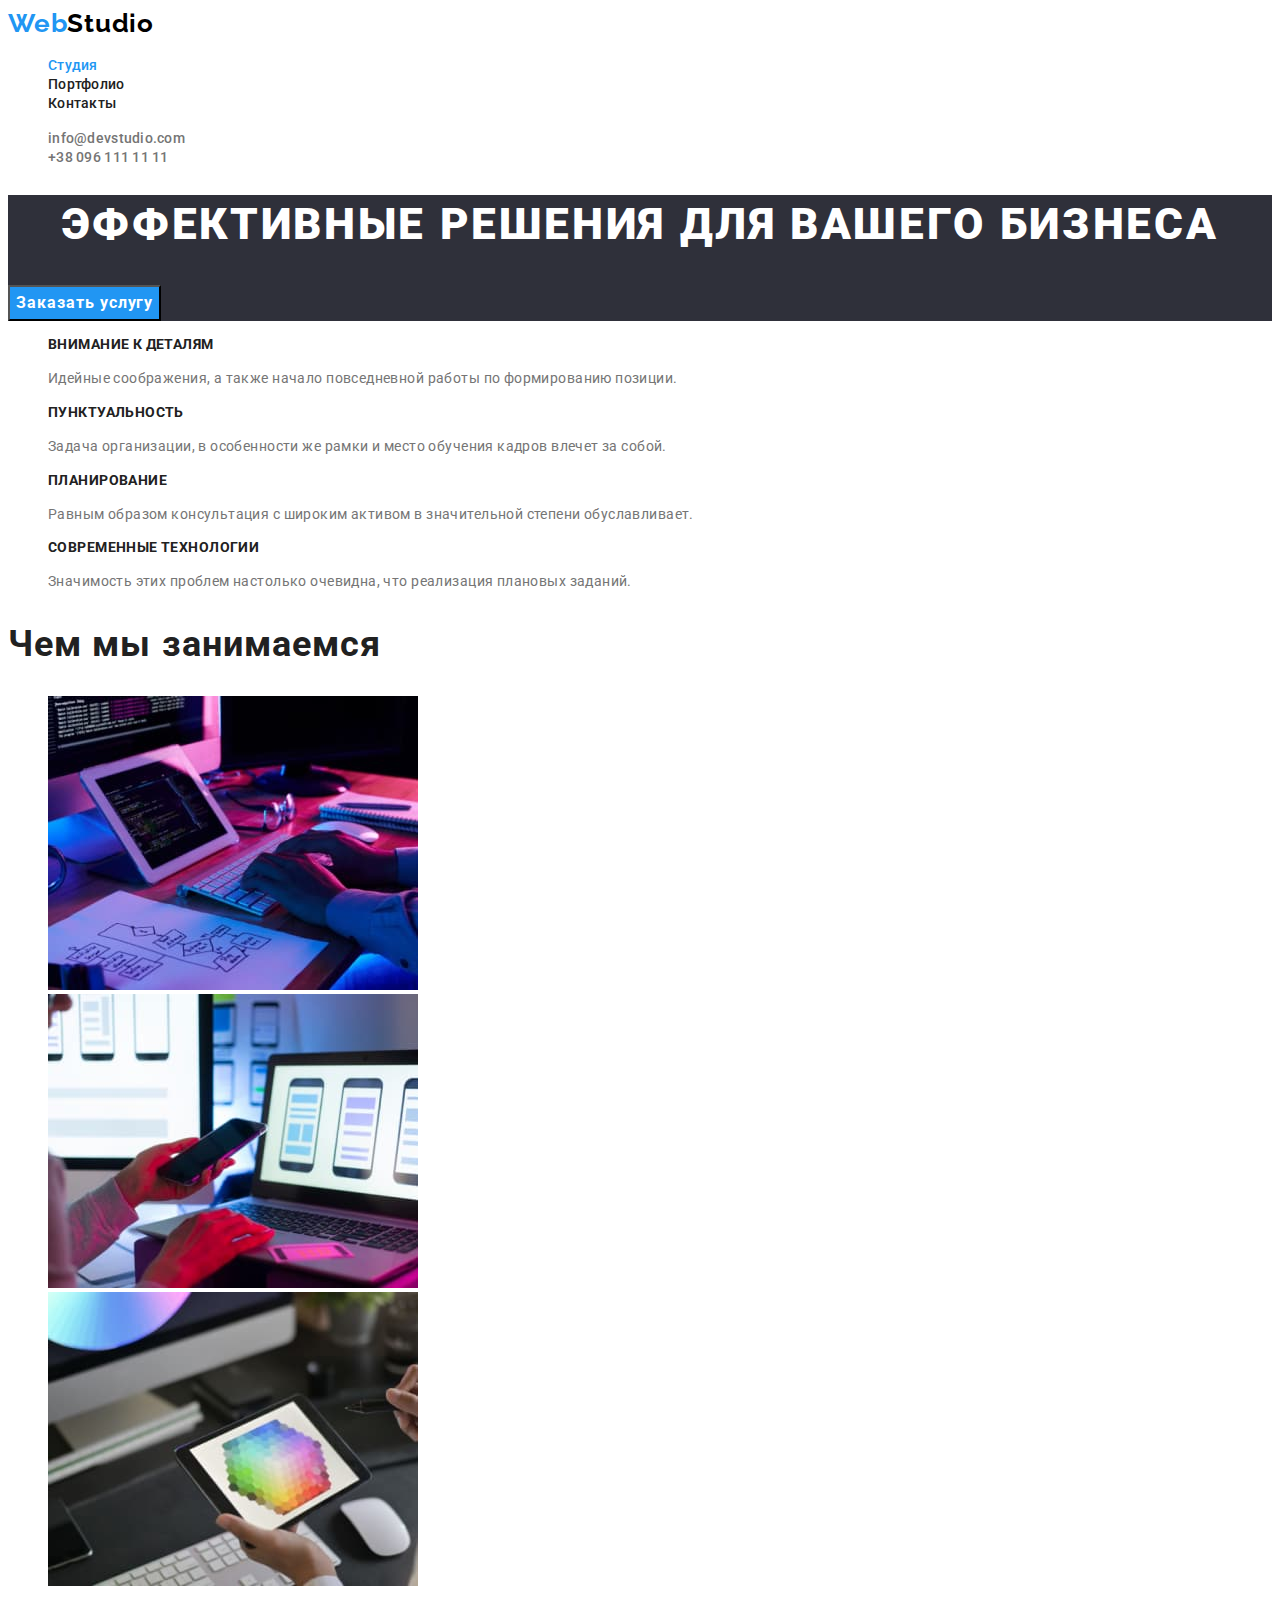
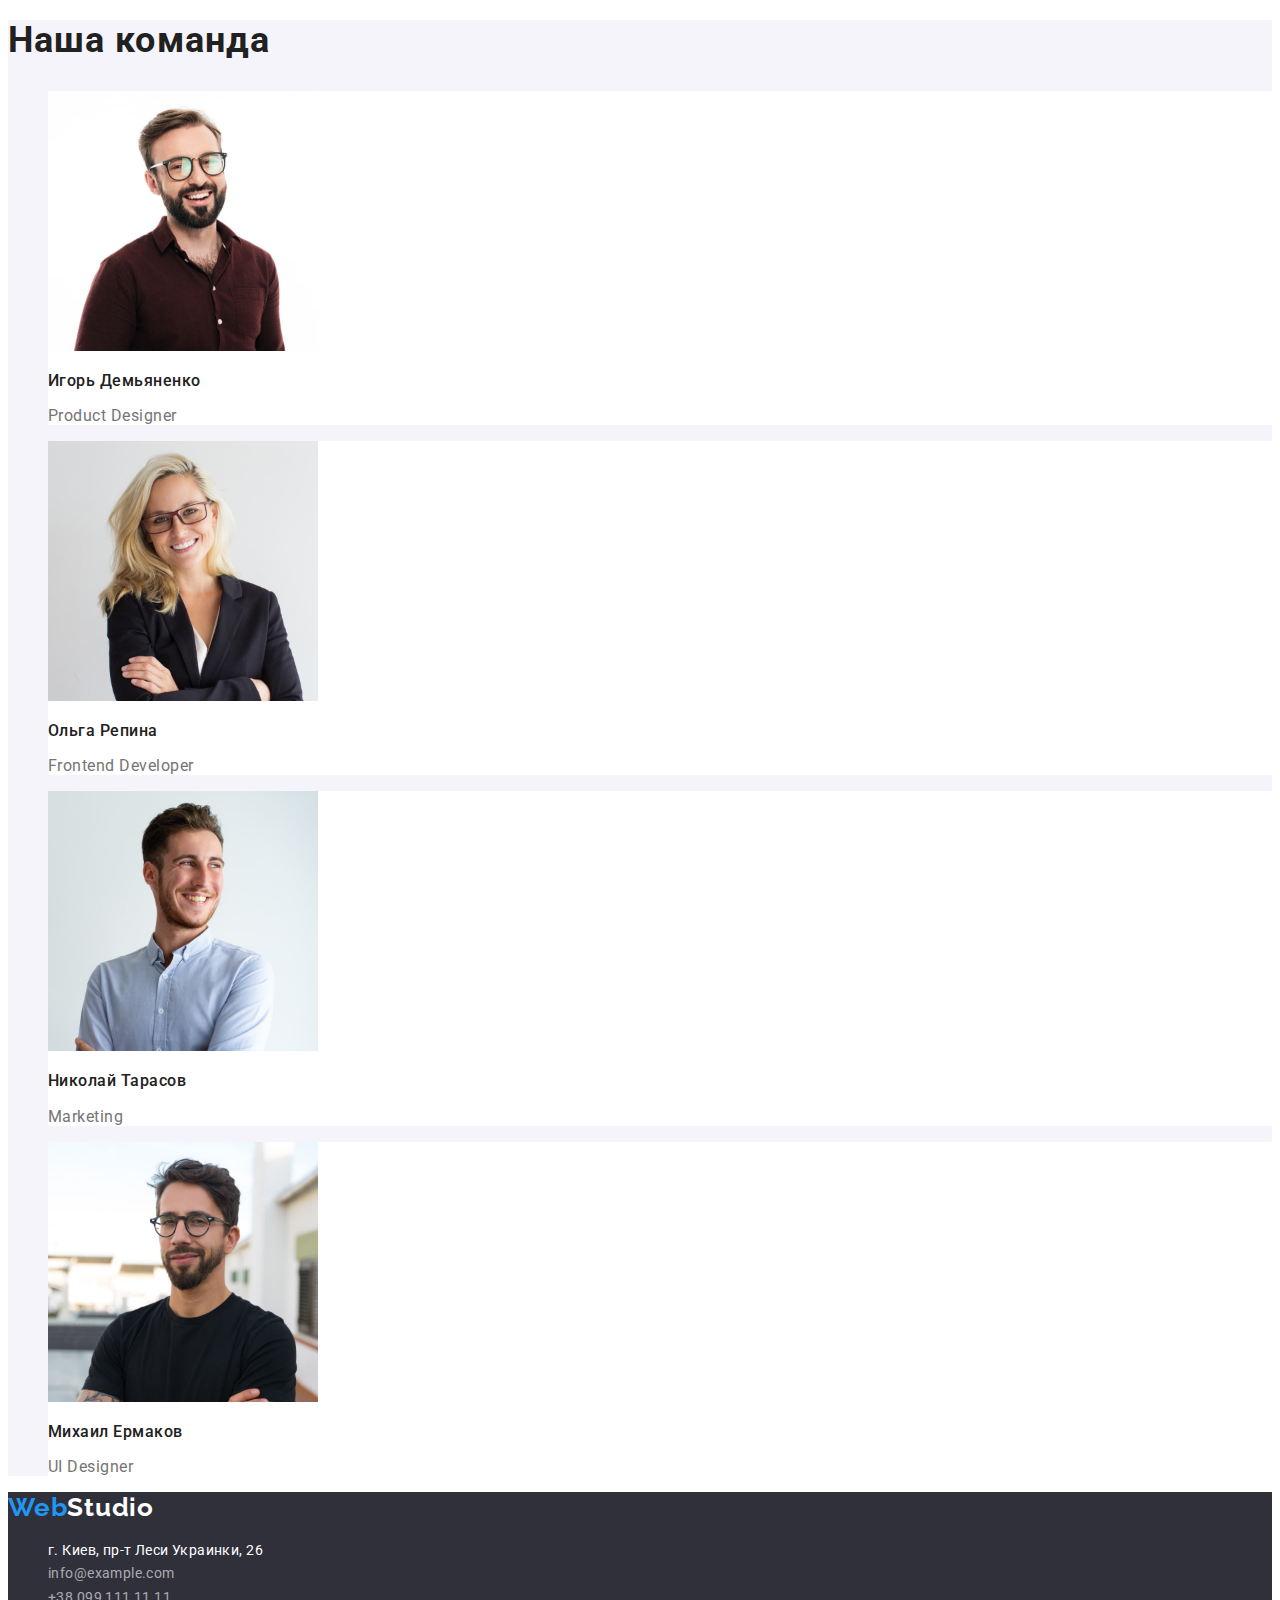
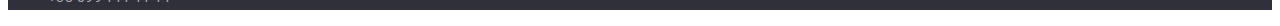
<file: index.html>
<!DOCTYPE html>
<html lang="ru">
<head>
    <meta charset="UTF-8">
    <meta http-equiv="X-UA-Compatible" content="IE=edge">
    <meta name="viewport" content="width=device-width, initial-scale=1.0">
    <title>WebStudio</title>
    <link rel="preconnect" href="https://fonts.googleapis.com">
    <link rel="preconnect" href="https://fonts.gstatic.com" crossorigin>
    <link href="https://fonts.googleapis.com/css2?family=Montserrat:ital,wght@0,400;0,500;0,700;1,700&family=Raleway:wght@700&family=Roboto:wght@400;500;700;900&display=swap" rel="stylesheet"> 
    <link rel="stylesheet" href="./css/styles.css">
</head>
<body>

    <header class="header">
        <a href="./index.html" class="header-logo link"><span>Web</span>Studio</a>
        <nav class="header-nav">
            <ul class="header-list list">
                <li class="header-item"><a href="./index.html" class="header-link link current">Студия</a></li>
                <li class="header-item"><a href="./portfolio.html" class="header-link link">Портфолио</a></li>
                <li class="header-item"><a href="./" class="header-link link">Контакты</a></li>
            </ul>   
        </nav>
        <ul class="header-list-contact list">
            <li> <a href="mailto:info@devstudio.com" class="header-mail link">info@devstudio.com</a></li>
            <li> <a href="tel:+380961111111" class="header-tel link">+38 096 111 11 11</a></li>
        </ul>
    </header>

    <main>
        <section class="hero">
            <h1 class="hero-title">Эффективные решения для вашего бизнеса</h1>
            <button type="button" class="hero-btn">Заказать услугу</button>
        </section>

        <section class="benefits">
            <ul class="benefits-list list">
                <li class="benefits-item">
                    <h3 class="benefits-title">Внимание к деталям</h3>
                    <p class="benefits-text">Идейные соображения, а также начало повседневной работы по формированию позиции.</p>
                </li>
                <li class="benefits-item">
                    <h3 class="benefits-title">Пунктуальность</h3>
                    <p class="benefits-text">Задача организации, в особенности же рамки и место обучения кадров влечет за собой.</p>
                </li>
                <li class="benefits-item">
                    <h3 class="benefits-title">Планирование</h3>
                    <p class="benefits-text">Равным образом консультация с широким активом в значительной степени обуславливает.</p>
                </li>
                <li class="benefits-item">
                    <h3 class="benefits-title">Современные технологии</h3>
                    <p class="benefits-text">Значимость этих проблем настолько очевидна, что реализация плановых заданий.</p>
                </li>
            </ul>
        </section>
        <section class="our-work">
            <h2 class="our-work-title">Чем мы занимаемся</h2>
            <ul class="our-work-list list">
                <li class="our-work-item">
                    <img src="./images/first-page/img.jpg" alt="написание програмного кода" width="370" height="294">
                </li>
                <li class="our-work-item">
                    <img src="./images/first-page/img_1.jpg" alt="разработка приложений для мобильных устройств" width="370" height="294">
                </li>
                <li class="our-work-item">
                    <img src="./images/first-page/img_2.jpg" alt="разработка дизайна при помощи графического планшета" width="370" height="294">
                </li>
            </ul>
        </section>

        <section class="teamt">
            <h2 class="teamt-title">Наша команда</h2>
            <ul class="teamt-list list">
                <li class="teamt-item">
                    <img src="./images/first-page/igor_demjanenko.jpg" alt="фото Игорь Демьяненко" width="270" height="260" class="teamt-foto">
                    <h3 class="teamt-name">Игорь Демьяненко</h3>
                    <p class="teamt-profession">Product Designer</p>
                </li>
                <li class="teamt-item">
                    <img src="./images/first-page/olga_repina.jpg" alt="фото Ольга Репина" width="270" height="260" class="teamt-foto">
                    <h3 class="teamt-name">Ольга Репина</h3>
                    <p class="teamt-profession">Frontend Developer</p>
                </li>
                <li class="teamt-item">
                    <img src="./images/first-page/nikolay_tarasov.jpg" alt="фото Николай Тарасов" width="270" height="260" class="teamt-foto">
                    <h3 class="teamt-name">Николай Тарасов</h3>
                    <p class="teamt-profession">Marketing</p>
                </li>
                <li class="teamt-item">
                    <img src="./images/first-page/mikhail_ermakov.jpg" alt="фото Михаил Ермаков"  width="270" height="260" class="teamt-foto">
                    <h3 class="teamt-name">Михаил Ермаков</h3>
                    <p class="teamt-profession">UI Designer</p>
                </li>
            </ul>
        </section> 
    </main>

    <footer class="footer">
        <a href="/" class="footer-logo link"><span>Web</span>Studio</a>
        <address class="footer-address">
            <ul class="footer-address-list list">
                <li class="footer-item">
                    <a href="https://goo.gl/maps/hMGSiSiH3azLp2Ly5" target="_blank" rel="noopener, noindex, nofollow" class="footer-address-link link">г. Киев, пр-т Леси Украинки, 26</a>
                </li>
                <li class="footer-item">
                    <a href="mailto:info@example.com" class="footer-mail link">info@example.com</a>
                </li>
                <li class="footer-item">
                    <a href="tel:+380991111111" class="footer-tel link">+38 099 111 11 11</a>
                </li>
            </ul> 
        </address>
        
    </footer>
  
    
</body>
</html>
</file>
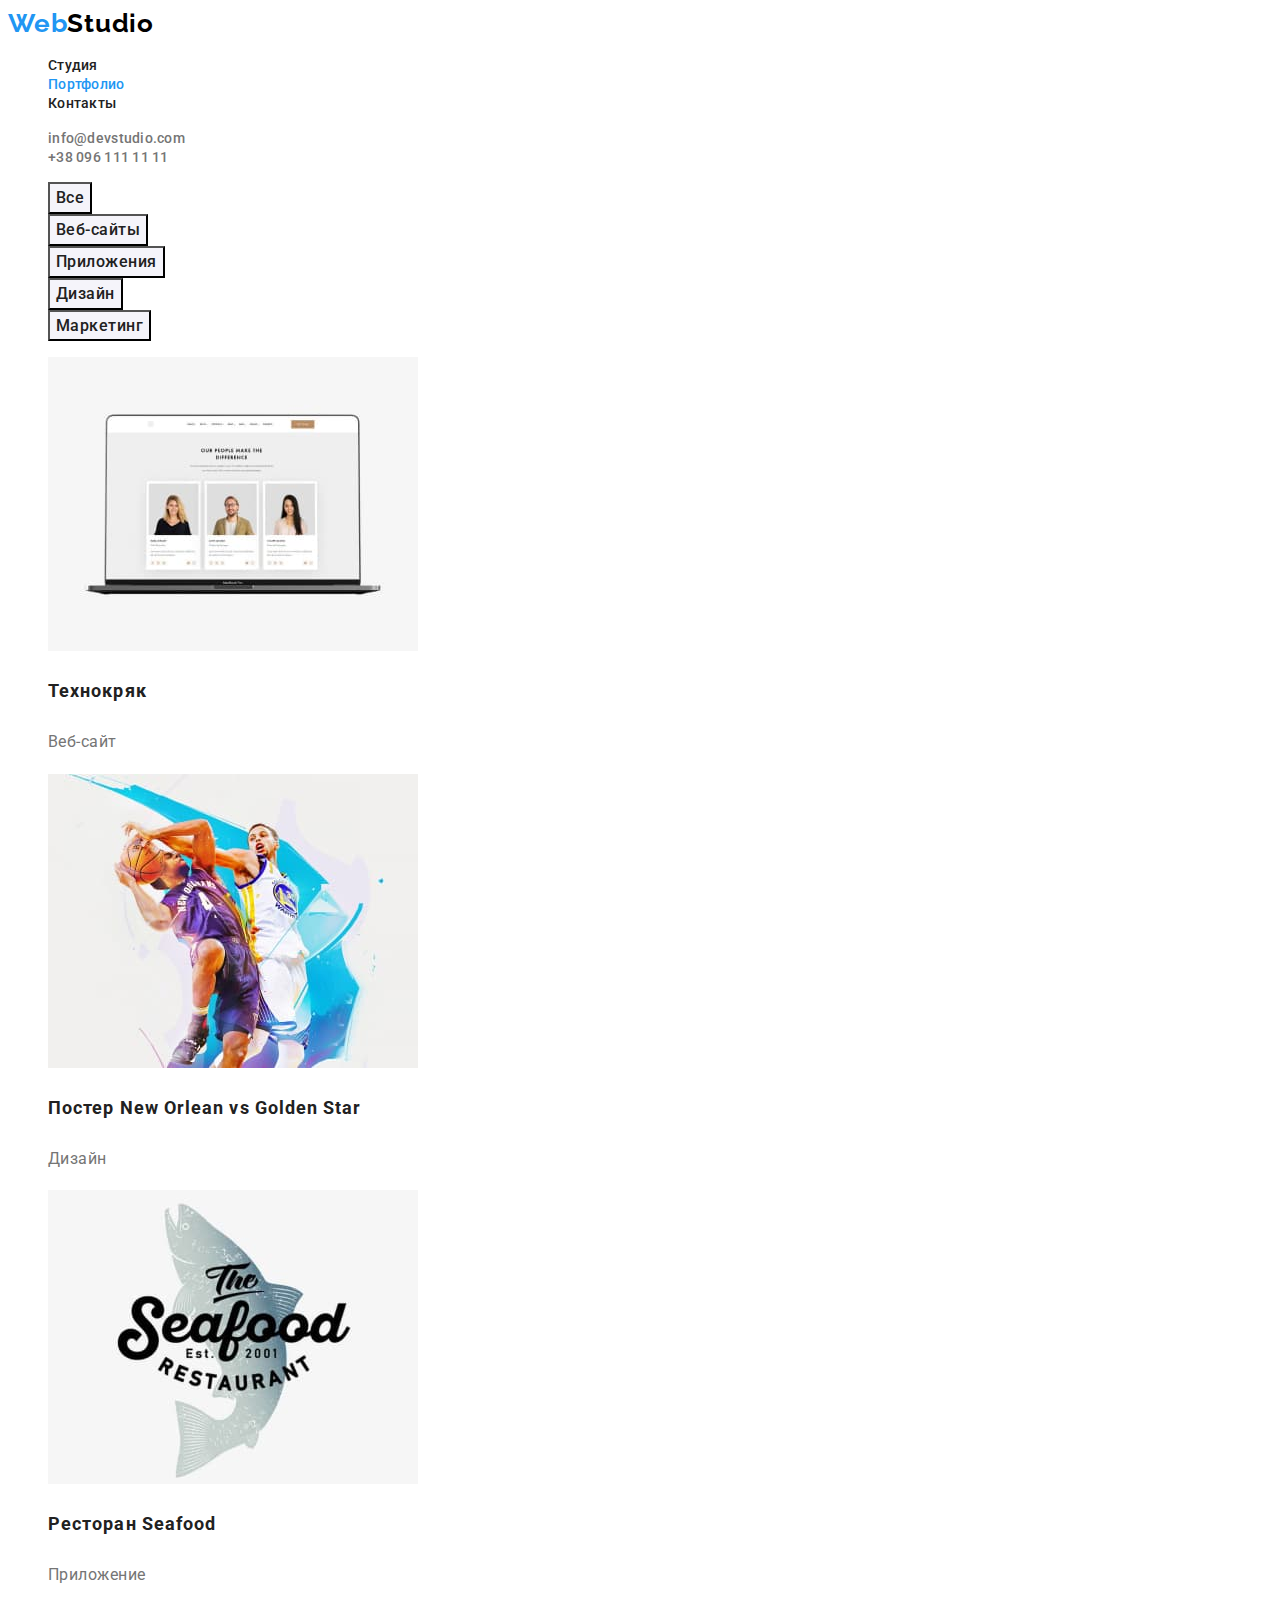
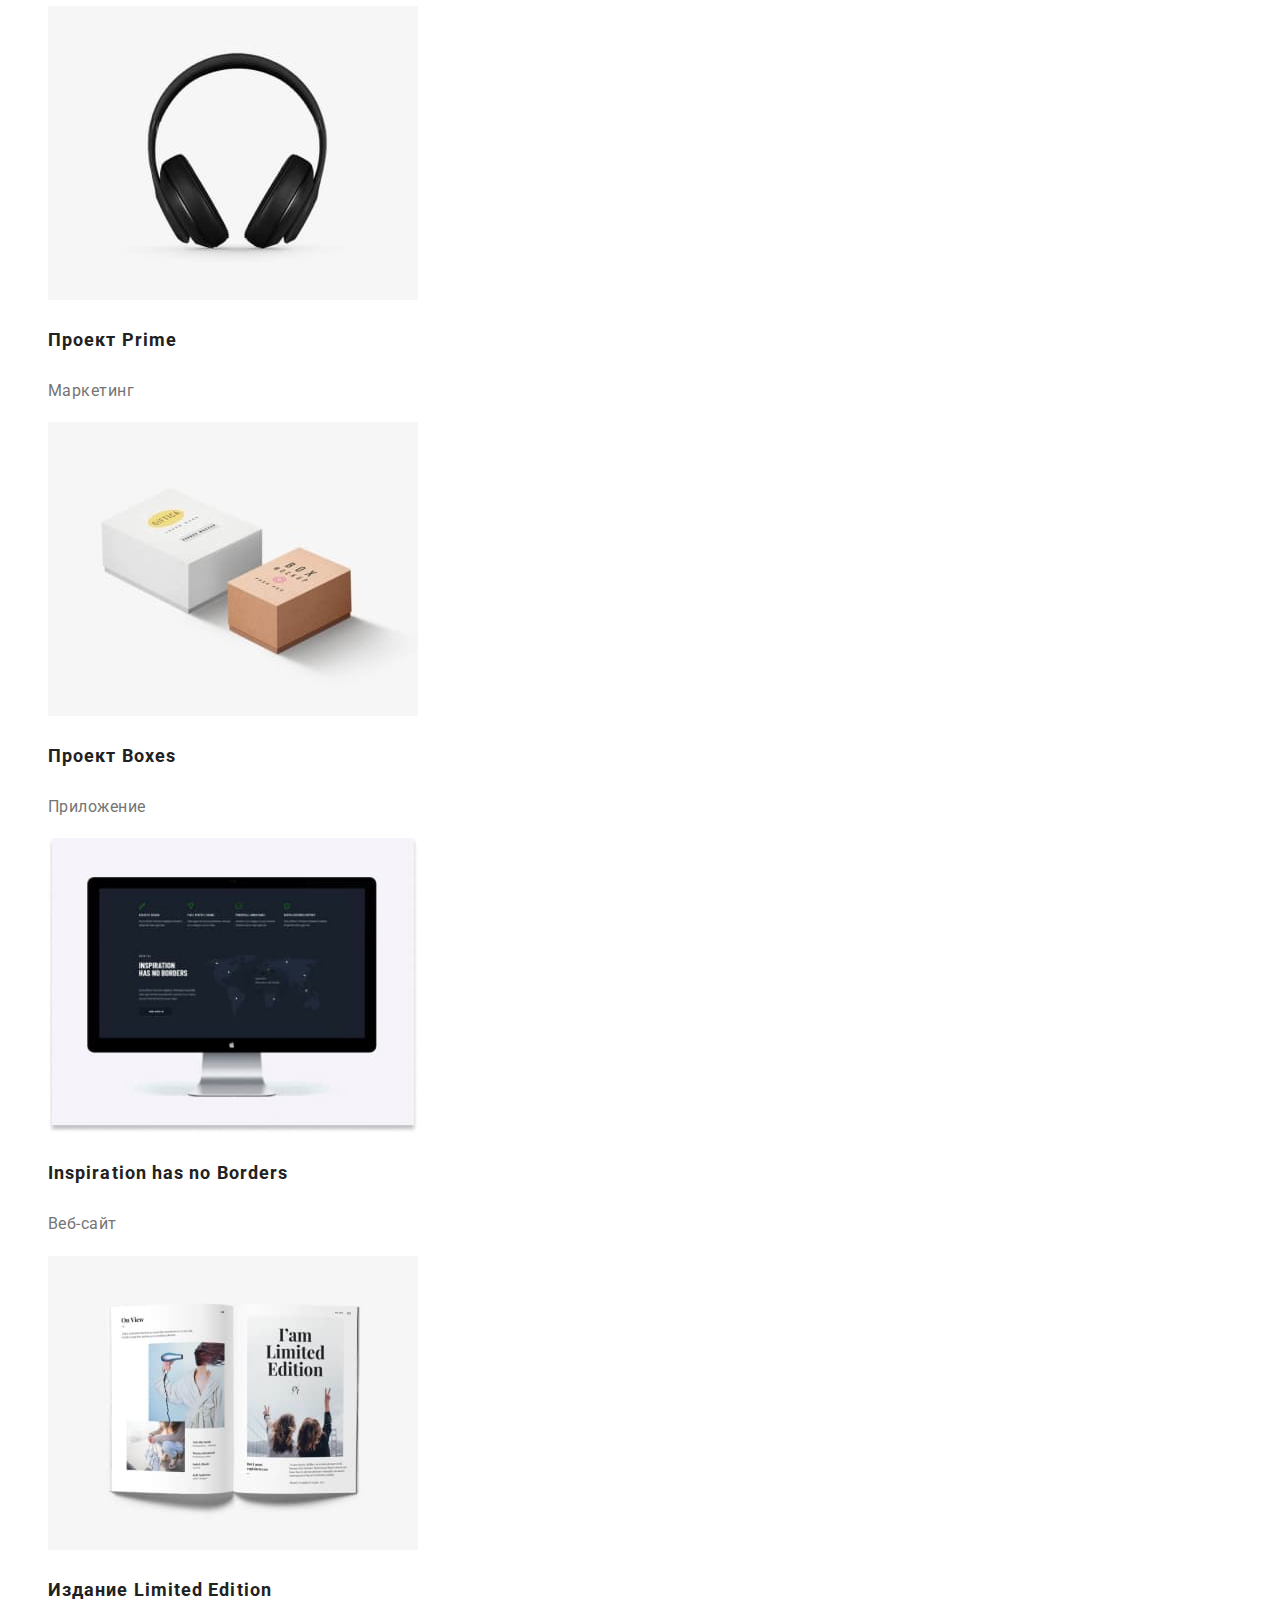
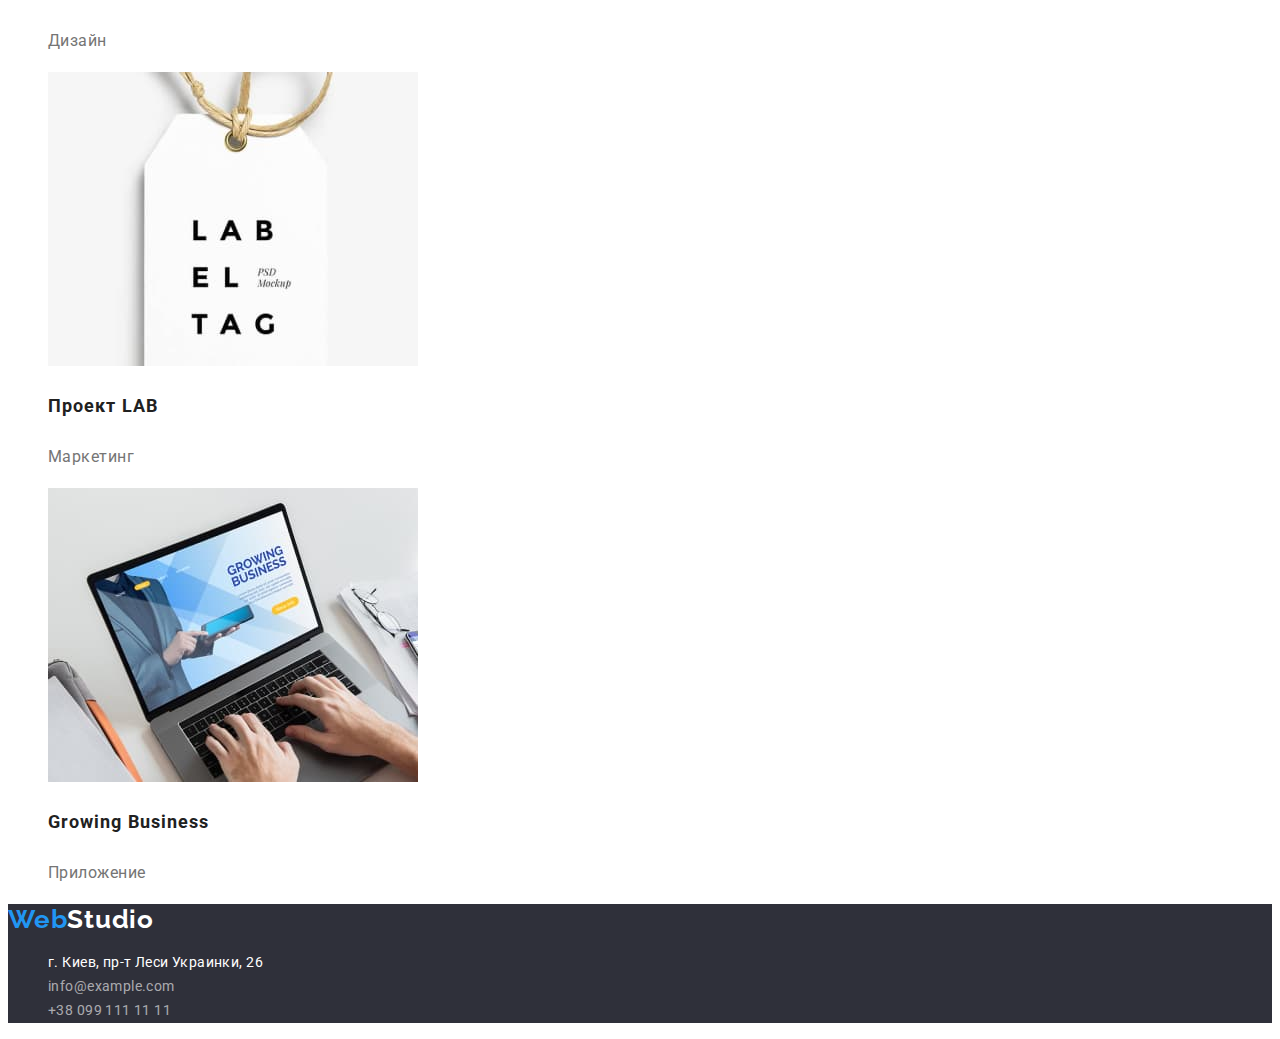
<file: portfolio.html>
<!DOCTYPE html>
<html lang="en">
    <head>
        <meta charset="UTF-8">
        <meta http-equiv="X-UA-Compatible" content="IE=edge">
        <meta name="viewport" content="width=device-width, initial-scale=1.0">
        <title>Document</title>
        <link rel="preconnect" href="https://fonts.googleapis.com">
        <link rel="preconnect" href="https://fonts.gstatic.com" crossorigin>
        <link href="https://fonts.googleapis.com/css2?family=Montserrat:ital,wght@0,400;0,500;0,700;1,700&family=Raleway:wght@700&family=Roboto:wght@400;500;700;900&display=swap" rel="stylesheet"> 
        <link rel="stylesheet" href="./css/styles.css">
    </head>

    <body>


        <header class="header">
            <a href="./index.html" class="header-logo link"><span>Web</span>Studio</a>
            <nav class="header-nav">
                <ul class="header-list list">
                    <li class="header-item"><a href="./index.html" class="header-link link">Студия</a></li>
                    <li class="header-item"><a href="./portfolio.html" class="header-link link current">Портфолио</a></li>
                    <li class="header-item"><a href="./" class="header-link link">Контакты</a></li>
                </ul>   
            </nav>
            <ul class="header-list-contact list">
                <li> <a href="mailto:info@devstudio.com" class="header-mail link">info@devstudio.com</a></li>
                <li> <a href="tel:+380961111111" class="header-tel link">+38 096 111 11 11</a></li>
            </ul>
        </header>

        <main>
            <section class="portfolio">
                <h1 class="portfolio-title">Портфолио</h1>
                <ul class="portfolio-list list">
                    <li class="portfolio-item"><button type="button" class="portfolio-btn">Все</button></li>
                    <li class="portfolio-item"><button type="button" class="portfolio-btn">Веб-сайты</button></li>
                    <li class="portfolio-item"><button type="button" class="portfolio-btn">Приложения</button></li>
                    <li class="portfolio-item"><button type="button" class="portfolio-btn">Дизайн</button></li> 
                    <li class="portfolio-item"><button type="button" class="portfolio-btn">Маркетинг</button></li>
                </ul>
                <h2 class="project-title">Наши проекты</h2>
                <ul class="project-list list">
                    <li>
                        <img class="project-img" src="./images/portfolio/technokrjak.jpg" alt="лептоп с фотографиями людей" width="370">
                        <h3 class="project-name">Технокряк</h3>
                        <p class="project-kind">Веб-сайт</p>
                    </li>
                    <li>
                        <img class="project-img" src="./images/portfolio/New-Orlean-vs-Golden-Star.jpg" alt="баскетболисты в схватке за мяч" width="370">
                        <h3 class="project-name">Постер <span lang="en">New Orlean vs Golden Star</span></h3>
                        <p class="project-kind">Дизайн</p>
                    </li>
                    <li>
                        <img class="project-img" src="./images/portfolio/Seafood.jpg" alt="логотип ресторана морской еды" width="370">
                        <h3 class="project-name">Ресторан <span lang="en">Seafood</span></h3>
                        <p class="project-kind">Приложение</p>
                    </li>
                    <li>
                        <img class="project-img" src="./images/portfolio/Prime.jpg" alt="черные полноразмерные беспроводные наушники" width="370">
                        <h3 class="project-name">Проект <span lang="en">Prime</span></h3>
                        <p class="project-kind">Маркетинг</p>
                    </li>
                    <li>
                        <img class="project-img" src="./images/portfolio/Boxes.jpg" alt="две картонные коробочки" width="370">
                        <h3 class="project-name">Проект <span lang="en">Boxes</span></h3>
                        <p class="project-kind">Приложение</p>
                    </li>
                    <li>
                        <img class="project-img" src="./images/portfolio/Inspiration-has-no-Borders.jpg" alt="монитор с открытым сайтом" width="370">
                        <h3 class="project-name" lang="en">Inspiration has no Borders</h3>
                        <p class="project-kind">Веб-сайт</p>
                    </li>
                    <li>
                        <img class="project-img" src="./images/portfolio/Limited-Edition.jpg" alt="разворот журнала" width="370">
                        <h3 class="project-name">Издание <span lang="en">Limited Edition</span></h3>
                        <p class="project-kind">Дизайн</p>
                    </li>
                    <li>
                        <img class="project-img" src="./images/portfolio/project-LAB.jpg" alt="бирка с логотипом проекта" width="370">
                        <h3 class="project-name">Проект <span lang="en">LAB</span></h3>
                        <p class="project-kind">Маркетинг</p>
                    </li>
                    <li>
                        <img class="project-img" src="./images/portfolio/GrowingB-usiness.jpg" alt="лептоп с открытым сайтом" width="370">
                        <h3 class="project-name" lang="en">Growing Business</h3>
                        <p class="project-kind">Приложение</p>
                    </li>
                </ul>
                

            </section>
        </main>

        <footer class="footer">
            <a href="/" class="footer-logo link"><span>Web</span>Studio</a>
            <address class="footer-address">
                <ul class="footer-address-list list">
                    <li class="footer-item">
                        <a href="https://goo.gl/maps/hMGSiSiH3azLp2Ly5" target="_blank" rel="noopener, noindex, nofollow" class="footer-address-link link">г. Киев, пр-т Леси Украинки, 26</a>
                    </li>
                    <li class="footer-item">
                        <a href="mailto:info@example.com" class="footer-mail link">info@example.com</a>
                    </li>
                    <li class="footer-item">
                        <a href="tel:+380991111111" class="footer-tel link">+38 099 111 11 11</a>
                    </li>
                </ul> 
            </address>
            
        </footer>
    </body>
</html>
</file>
<file: css/styles.css>
:root {
    --first-color-text: #757575;
    --second-color-text: #212121;
    --acent-color-background-text: #FFFFFF;
    --acent-color: #2196F3;
    --background-color-dark: #2F303A;
    --background-color-grey: #F5F4FA;
}

body {
    font-family: 'Roboto', Montserrat, sans-serif;
    color: var(--first-color-text);
    background-color: var(--acent-color-background-text);
}

.link {
    text-decoration-color: none;
    font-style: normal;
    text-decoration: none;
}


.list {
    list-style-type:none;
}

/* header */
    /* logo */

.header-logo {
    font-family: 'Raleway';
    font-style: normal;
    font-weight: 700;
    font-size: 26px;
    line-height: 1.19;
    letter-spacing: 0.03em;
    color: #000000;
}

.header-logo span{
    color: var(--acent-color)
}

/* navigate */
.header-link {
    font-weight: 500;
    font-size: 14px;
    line-height: 1.14x;
    letter-spacing: 0.02em;
    color: var(--second-color-text);
}

.header-link:hover, .header-mail:hover, .header-tel:hover {
    color: var(--acent-color);
}

.header-link:focus, .header-mail:focus, .header-tel:focus {
    color: var(--acent-color);
}
 
.header-list .link.current { 
    color: var(--acent-color);
}

.header-mail, .header-tel {
    font-weight: 500;
    font-size: 14px;
    line-height: 1.14;
    letter-spacing: 0.02em;
    color: var(--first-color-text);
}

/* hero */

.hero {
    background-color: var(--background-color-dark);
}

.hero-title {
    font-weight: 900;
    font-size: 44px;
    line-height: 1.36;
    text-align: center;
    letter-spacing: 0.06em;
    text-transform: uppercase;
    color: var(--acent-color-background-text)
}

.hero-btn:hover, .hero-btn:focus {
    background-color: #188CE8;
} 
.hero-btn {
    background-color: var(--acent-color);
    font-family: inherit;
    font-weight: 700;
    font-size: 16px;
    line-height: 1.88;
    display: flex;
    align-items: center;
    text-align: center;
    letter-spacing: 0.06em;
    color: var(--acent-color-background-text);
    cursor: pointer;
}
/* benefits*/

.benefits-title {
    font-weight: 700;
    font-size: 14px;
    line-height: 1.14;
    letter-spacing: 0.03em;
    text-transform: uppercase;
    color: var(--second-color-text) ;
}

.benefits-text {
    font-size: 14px;
    line-height: 1.71;
    letter-spacing: 0.03em;
}

/* our-work */

.our-work-title {
    font-weight: 700;
    font-size: 36px;
    line-height: 1.16;
    letter-spacing: 0.03em;
    color: var(--second-color-text);
}

/* teamt */

.teamt {
    background-color: var(--background-color-grey);
}

.teamt-item {
    background-color: var(--acent-color-background-text);
}

.teamt-title {
    font-weight: 700;
    font-size: 36px;
    line-height: 1.16;
    letter-spacing: 0.03em;
    color: var(--second-color-text); 
}

.teamt-name {
    font-weight: 500;
    font-size: 16px;
    line-height: 1.19;
    letter-spacing: 0.03em;
    color: var(--second-color-text);
}

.teamt-profession {
    font-size: 16px;
    line-height: 1.19;
    letter-spacing: 0.03em;
}



/* portfolio */

.portfolio-title, .project-title {
    display: none;
}

.portfolio-btn:hover {
    background-color: var(--acent-color);
    color: var(--acent-color-background-text);
}

.portfolio-btn {
    background-color: var(--background-color-grey);
    font-family: inherit;
    font-weight: 500;
    font-size: 16px;
    line-height: 1.62;
    letter-spacing: 0.03em;
    color: var(--second-color-text);
    cursor: pointer;
}

/* .project-img {

} */

.project-name {
    font-weight: 700;
    font-size: 18px;
    line-height: 2;
    letter-spacing: 0.06em;
    color:  var(--second-color-text);
}

.project-kind {
    font-size: 16px;
    line-height: 1.88;
    letter-spacing: 0.03em;
}

/* footer */

.footer {
    background-color: var(--background-color-dark);
}
.footer-logo {
    font-family: 'Raleway';
    font-style: normal;
    font-weight: 700;
    font-size: 26px;
    line-height: 1.19;
    letter-spacing: 0.03em;
    color:  var(--acent-color-background-text);

}

.footer-logo span{
    color: var(--acent-color);
}

.footer-address-link {
    font-family: 'Roboto';
    font-style: normal;
    font-size: 14px;
    line-height: 1.71;
    letter-spacing: 0.03em;
    color: var(--acent-color-background-text);
}
.footer-address-link:hover, .footer-mail:hover, .footer-tel:hover {
    color: var(--acent-color);
}

.footer-address-link:focus, .footer-mail:focus, .footer-tel:focus {
    color: var(--acent-color);
}

.footer-mail, .footer-tel {
    font-family: 'Roboto';
    font-style: normal;
    font-size: 14px;
    line-height: 1.71;
    letter-spacing: 0.03em;
    color: rgba(255, 255, 255, 0.6);
}
</file>
